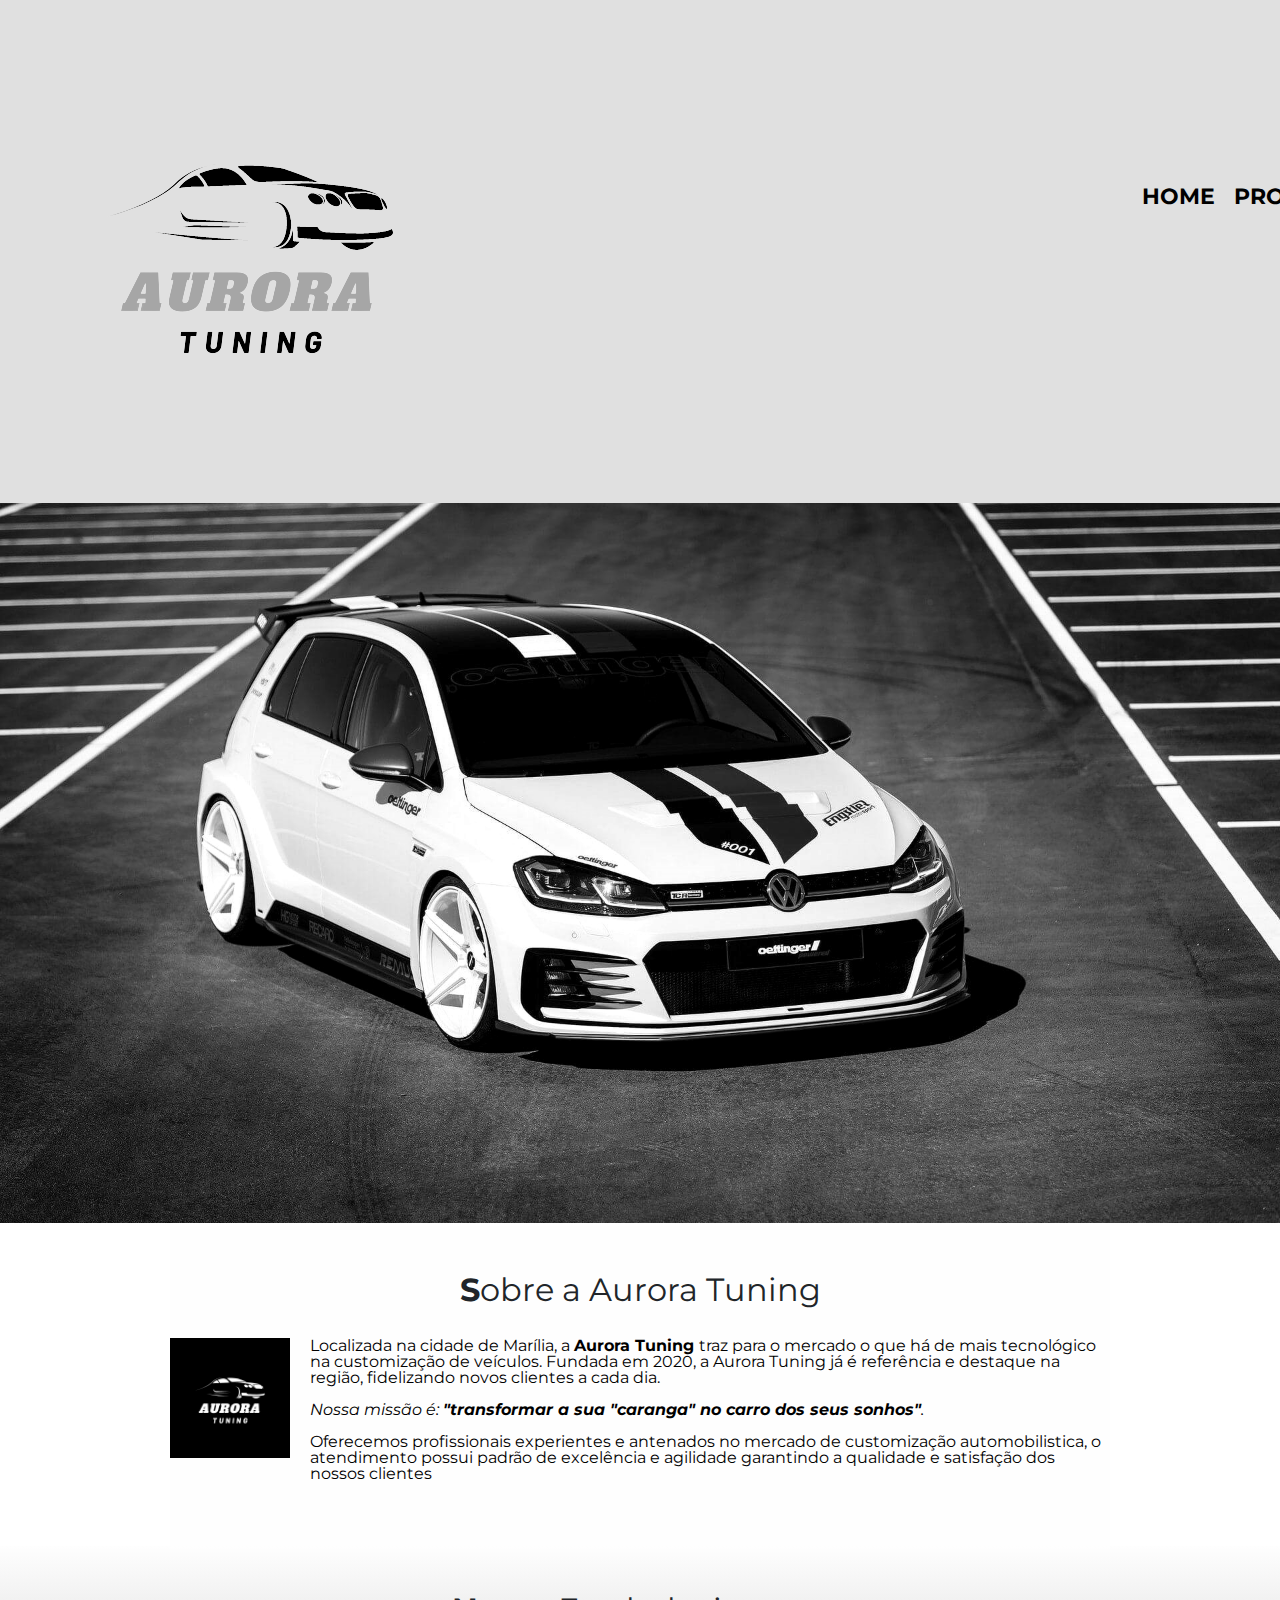
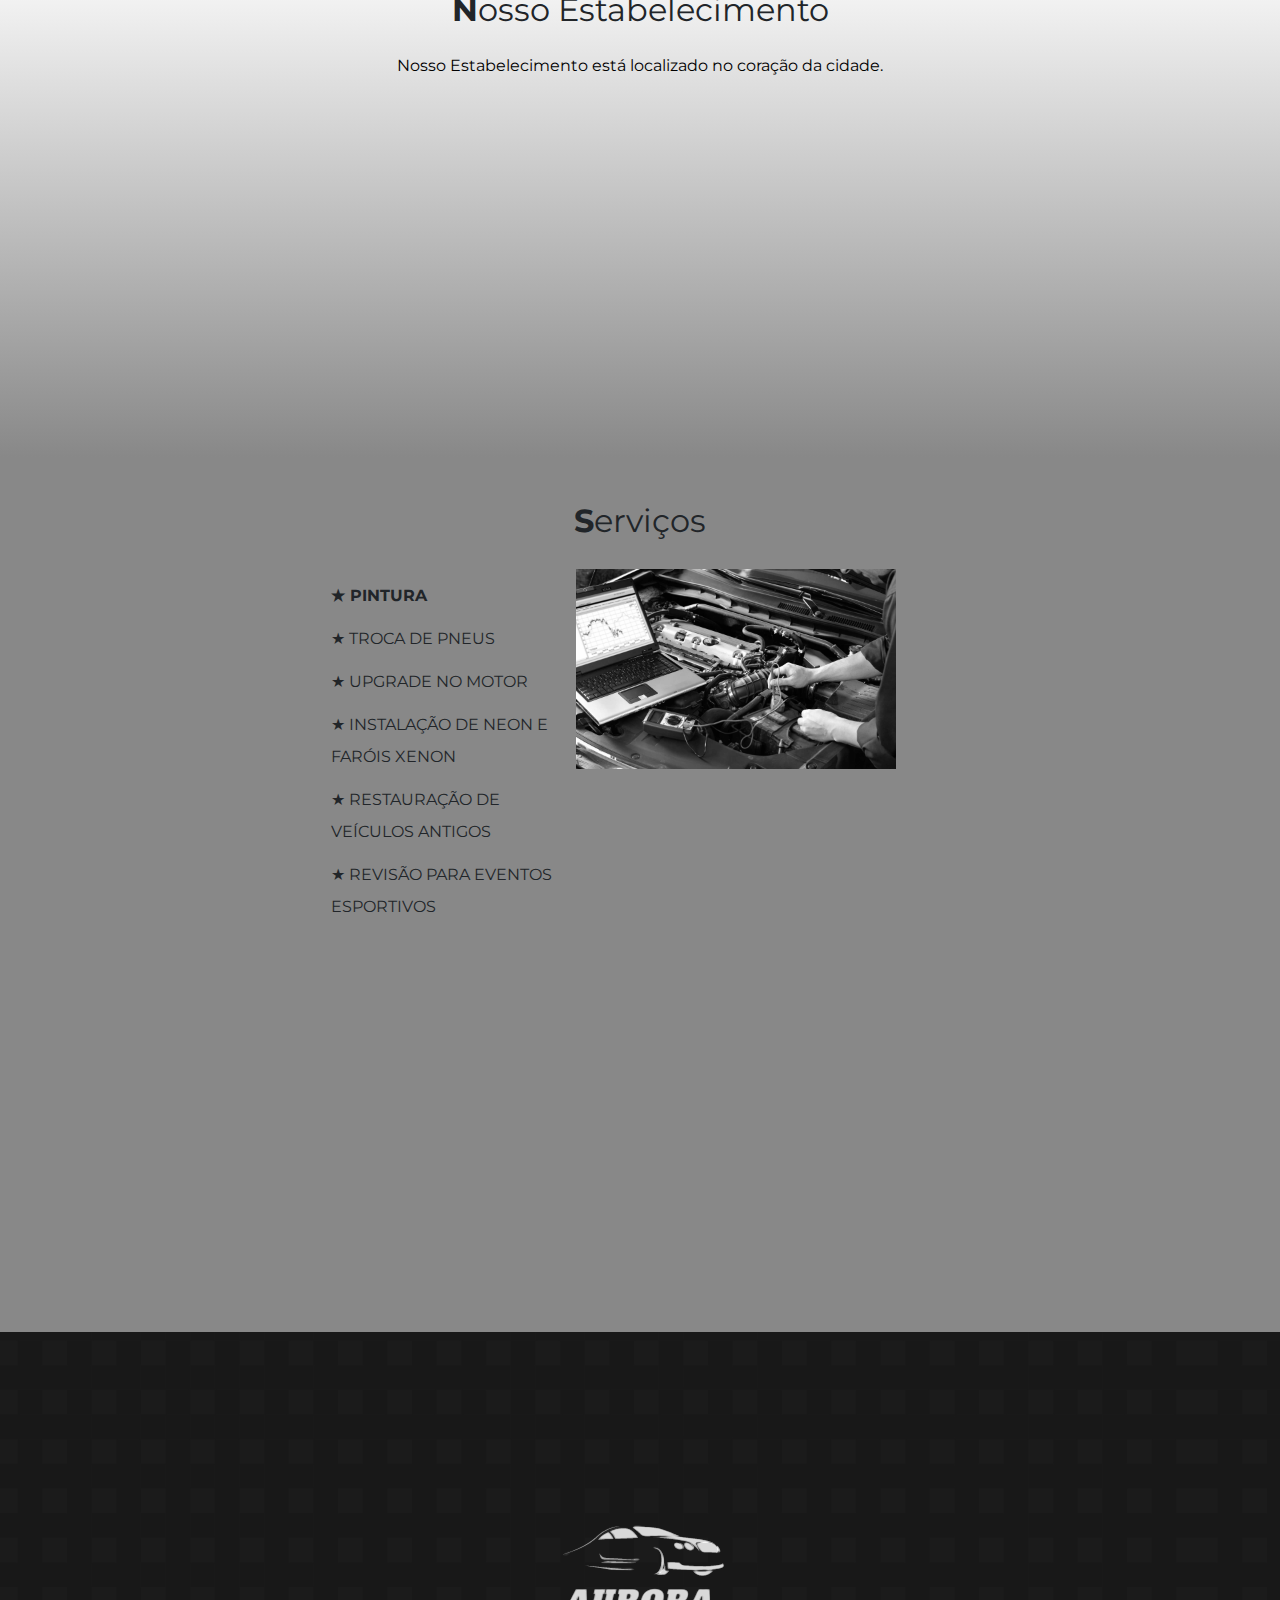
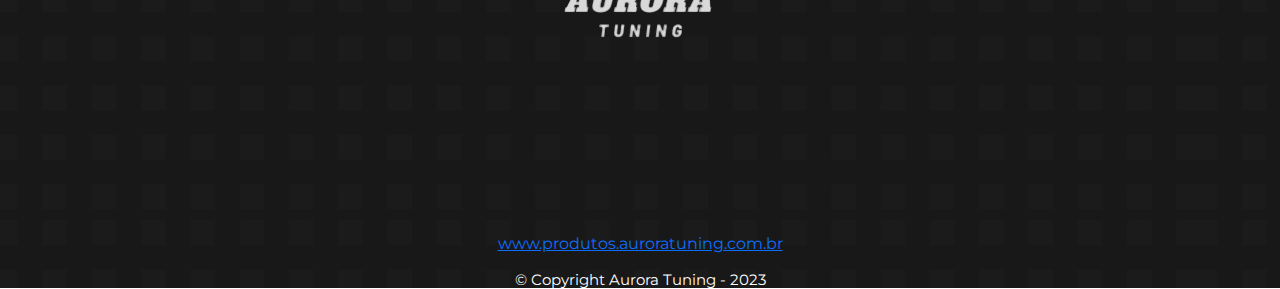
<file: index.html>
<!DOCTYPE html>
<html lang="pt-br">

<head>

    <meta charset="UTF-8">
    <meta name="viewport" content="width=device-width">
    <meta http-equiv="X-UA-Compatible" content="IE=edge">
    <meta name="viewport" content="width=device-width, initial-scale=1.0">
        <link rel="shortcut icon" href="assets/img/musclecar.ico">
    <title>AURORA TUNING</title>
    <link rel="stylesheet" type="text/css" href="assets/css/bootstrap.css">
    <link rel="stylesheet" type="text/css" href="assets/css/bootstrap.min.css">
    <link rel="stylesheet" href="assets/css/reset.css">
    <link rel="stylesheet" href="assets/css/style.css">
    <link href="https://fonts.googleapis.com/css2?family=Montserrat:wght@300&display=swap" rel="stylesheet">   
</head>

<body>
    <header>
        <div class="caixa">
        <h1><img class="img-responsive" src="assets/img/auroratuning.png"></h1>
    
        <nav>
        <ul>
           <li><a href="index.html">Home</a></li>
           <li><a href="produtos.html">Produtos</a></li>
           <li><a href="contato.html">Contato</a></li>
        
    
        </ul>
        </nav>
    </div>
    </header>

    <img class="banner" src="assets/img/banner.jpg">

    <section class="sobre">
        <h2 class="titulo-sobre">Sobre a Aurora Tuning</h2>

            <img class="logoaurora" src="assets/img/logo_aurora.png" alt="Logo Aurora.">
            
        <p>Localizada na cidade de Marília, a <strong>Aurora Tuning </strong>traz para o mercado o que há de mais tecnológico na customização de veículos.
        Fundada em 2020, a Aurora Tuning já é referência e destaque na região, fidelizando novos clientes a cada dia.</p>
            
        <p id="missao"><em>Nossa missão é: <strong>"transformar a sua "caranga" no carro dos seus sonhos"</strong>.</em></p>

        <p>Oferecemos profissionais experientes e antenados no mercado de customização automobilistica, o atendimento possui padrão de excelência e agilidade garantindo a qualidade e satisfação dos nossos clientes</p>
    </section>


    <section class="mapa">
        <h3 class="titulo-sobre"> Nosso Estabelecimento</h3>
            <p>Nosso Estabelecimento está localizado no coração da cidade.</p>
        

    <div class="mapa-conteudo">
            <iframe src="https://www.google.com/maps/embed?pb=!1m18!1m12!1m3!1d3693.545572598335!2d-49.94988956281427!3d-22.219369676130906!2m3!1f0!2f0!3f0!3m2!1i1024!2i768!4f13.1!3m3!1m2!1s0x94bfd739477606cb%3A0x2d5fe58045ccb5c1!2sR.%20Nove%20de%20Julho%2C%201457%20-%20Centro%2C%20Mar%C3%ADlia%20-%20SP%2C%2017500-120!5e0!3m2!1spt-BR!2sbr!4v1675336070577!5m2!1spt-BR!2sbr" width="100%" height="300" style="border:0;" allowfullscreen="" loading="lazy" referrerpolicy="no-referrer-when-downgrade"></iframe>
    </div>
         
    </section>

    

<section class="servicos">
        <h3 class="titulo-sobre">Serviços</h3>


        <div class="conteudo-servicos">
         <ul class="lista-servicos">
            <li class="itens">PINTURA</li>
            <li class="itens">TROCA DE PNEUS</li>
            <li class="itens">UPGRADE NO MOTOR</li>
            <li class="itens">INSTALAÇÃO DE NEON E FARÓIS XENON</li>
            <li class="itens">RESTAURAÇÃO DE VEÍCULOS ANTIGOS</li>
            <li class="itens">REVISÃO PARA EVENTOS ESPORTIVOS</li>
        </ul><img src="assets/img/oficina.jpg" class="imagem-servicos">
        </div>

        <div class="video">
            <iframe width="100%" height="315" src="https://www.youtube.com/embed/AE9ACOT9LGg" title="YouTube video player" frameborder="0" allow="accelerometer; autoplay; clipboard-write; encrypted-media; gyroscope; picture-in-picture; web-share" allowfullscreen></iframe>
        </div>
    </section>
   
    <footer>
        <img src="assets/img/logo_preto_png.png">
        <p> <a href="produtos.html">www.produtos.auroratuning.com.br</a></p> 
        <p class="copyright">&copy; Copyright Aurora Tuning - 2023</p>
    </footer>

</body>

<script src="assets/js/bootstrap.js"></script>
<script src="assets/js/bootstrap.min.js"></script>

</html>
</file>
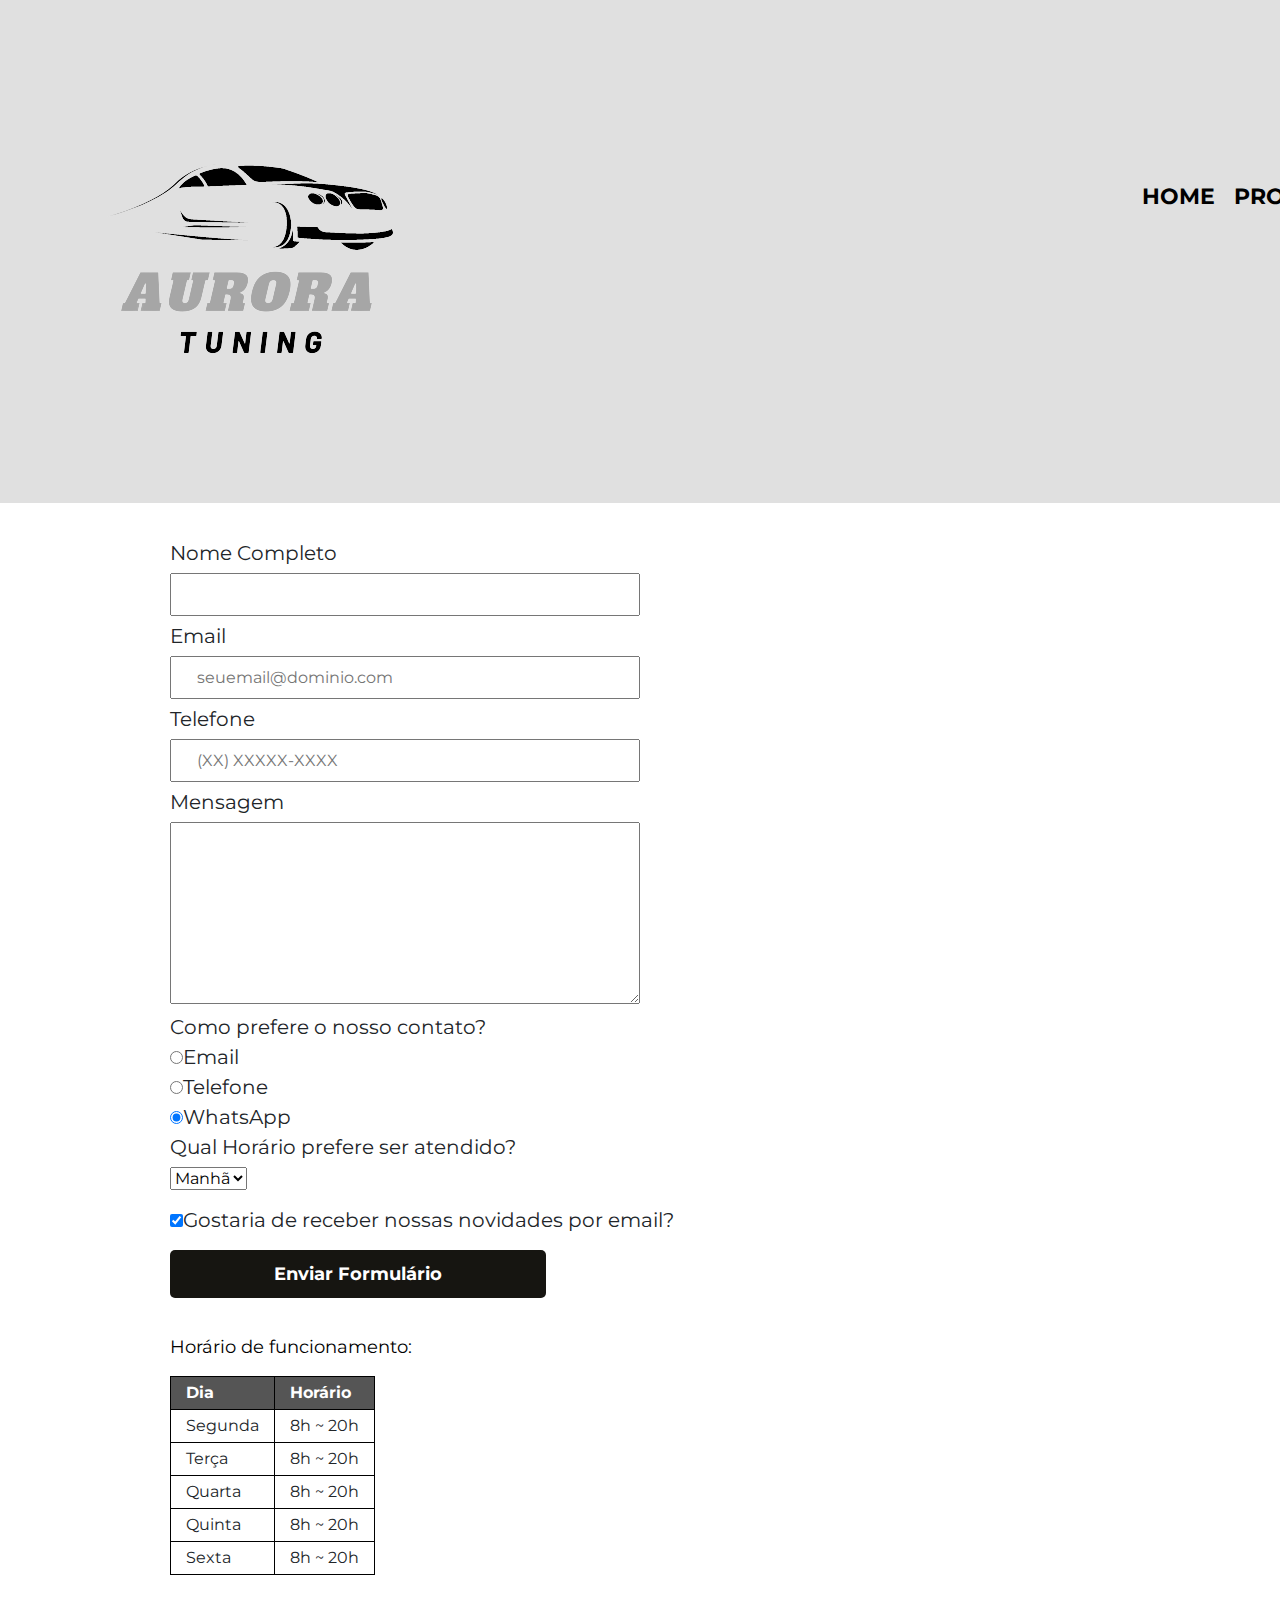
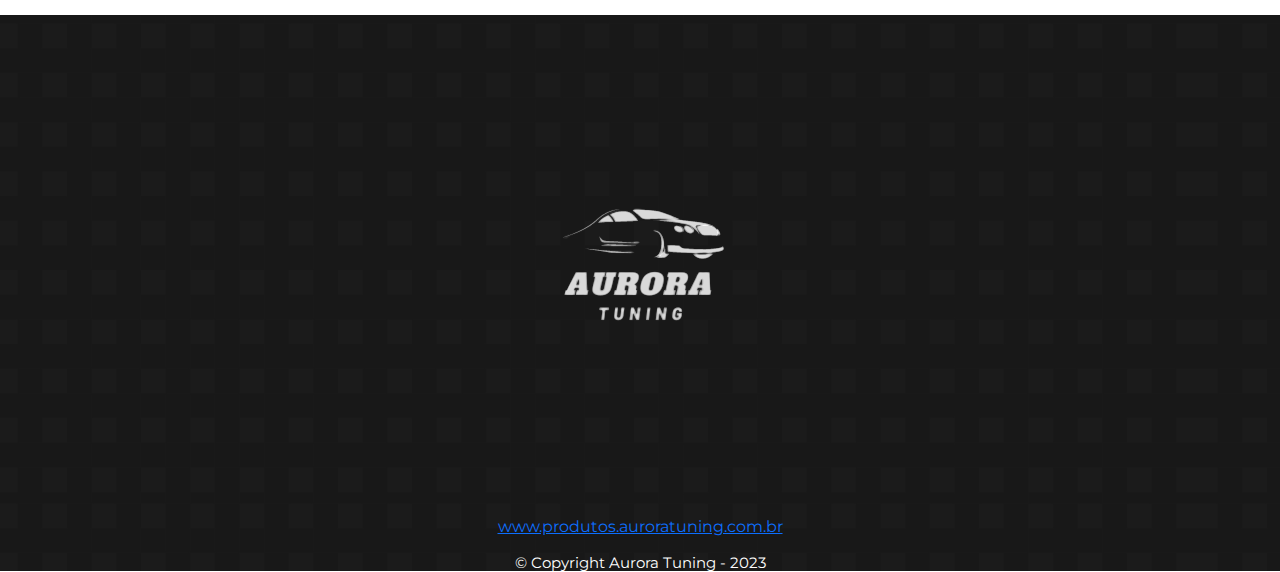
<file: contato.html>
<!DOCTYPE html>
<html lang="pt-br">
<head>
    <meta charset="UTF-8">
    <meta http-equiv="X-UA-Compatible" content="IE=edge">
    <meta name="viewport" content="width=device-width, initial-scale=1.0">
    
    
    <title>CONTATO-AURORA TUNING</title>
    <link rel="stylesheet" type="text/css" href="assets/css/bootstrap.css">
    <link rel="stylesheet" type="text/css" href="assets/css/bootstrap.min.css">
    <link rel="stylesheet" href="assets/css/reset.css">
    <link rel="stylesheet" href="assets/css/style.css">
    <link href="https://fonts.googleapis.com/css2?family=Montserrat:wght@300&display=swap" rel="stylesheet">  

</head>
<body>
    <header>
        <div class="caixa">
            <h1>
                <img src="assets/img/auroratuning.png" alt="Logo da Barbearia">
            </h1>
            <nav>
                <ul>
                    <li><a href="index.html">Home</a></li>
                    <li><a href="produtos.html">Produtos</a></li>
                    <li><a href="contato.html">Contato</a></li>
                </ul>
            </nav>
        </div>
    </header>

    <main>
        <form>
            <label for="nomecompleto">Nome Completo</label>
            <input type="text" id="nomecompleto" class="input-padrao" required> 

            <label for="email">Email</label>
            <input type="email" id="email" class="input-padrao" required placeholder="seuemail@dominio.com">

            <label for="telefone">Telefone</label>
            <input type="tel" id="telefone" class="input-padrao" required placeholder="(XX) XXXXX-XXXX">

            <label for="mensagem">Mensagem</label>
            <textarea cols="70" rows="10" id="mensagem" class="input-padrao" required></textarea >


<fieldset>
         <legend>Como prefere o nosso contato?</legend>
        <label for="radio-email"> <input type="radio" name="contato" value="email" id="radio-email">Email</label>
       

        <label for="radio-telefone"><input type="radio" name="contato" value="telefone" id="radio-telefone">Telefone</label>
        

        <label for="radio-whatsapp"><input type="radio" name="contato" value="whatsapp" id="radio-whatsapp" checked >WhatsApp</label>
        
</fieldset>

<fieldset>
     <legend>Qual Horário prefere ser atendido?</legend>
    <select>
    <option> Manhã</option>
    <option> Tarde</option>
    <option> Noite</option>
    </select>
</fieldset>   


    <label class="checkbox"><input type="checkbox" checked>Gostaria de receber nossas novidades por email?</label>




        <input type="submit" value="Enviar Formulário" class="enviar">
</form>


<p class="horario-funcionamento">Horário de funcionamento:</p>

<table>
    <thead>
        <tr>
            <th>Dia</th>
            <th>Horário</th>
        </tr>
    </thead>
     <tbody>
        <tr>
           <td>Segunda</td>
           <td>8h ~ 20h</td>
        </tr>

        <tr>
           <td>Terça</td>
           <td>8h ~ 20h</td>
        </tr>

        <tr>
           <td>Quarta</td>
           <td>8h ~ 20h</td>
        </tr>

        <tr>
           <td>Quinta</td>
           <td>8h ~ 20h</td>
        </tr>

         <tr>
           <td>Sexta</td>
           <td>8h ~ 20h</td>
         </tr>
    </tbody>
</table>

</main>




<footer>
    <img src="assets/img/logo_preto_png.png" alt="Logo da Barbearia Alura">
    <p> <a href="produtos.html">www.produtos.auroratuning.com.br</a></p> 
    <p class="copyright">&copy; Copyright Aurora Tuning - 2023</p>
    </footer>
</body>

<script src="assets/js/bootstrap.js"></script>
<script src="assets/js/bootstrap.min.js"></script>


</html>
</file>
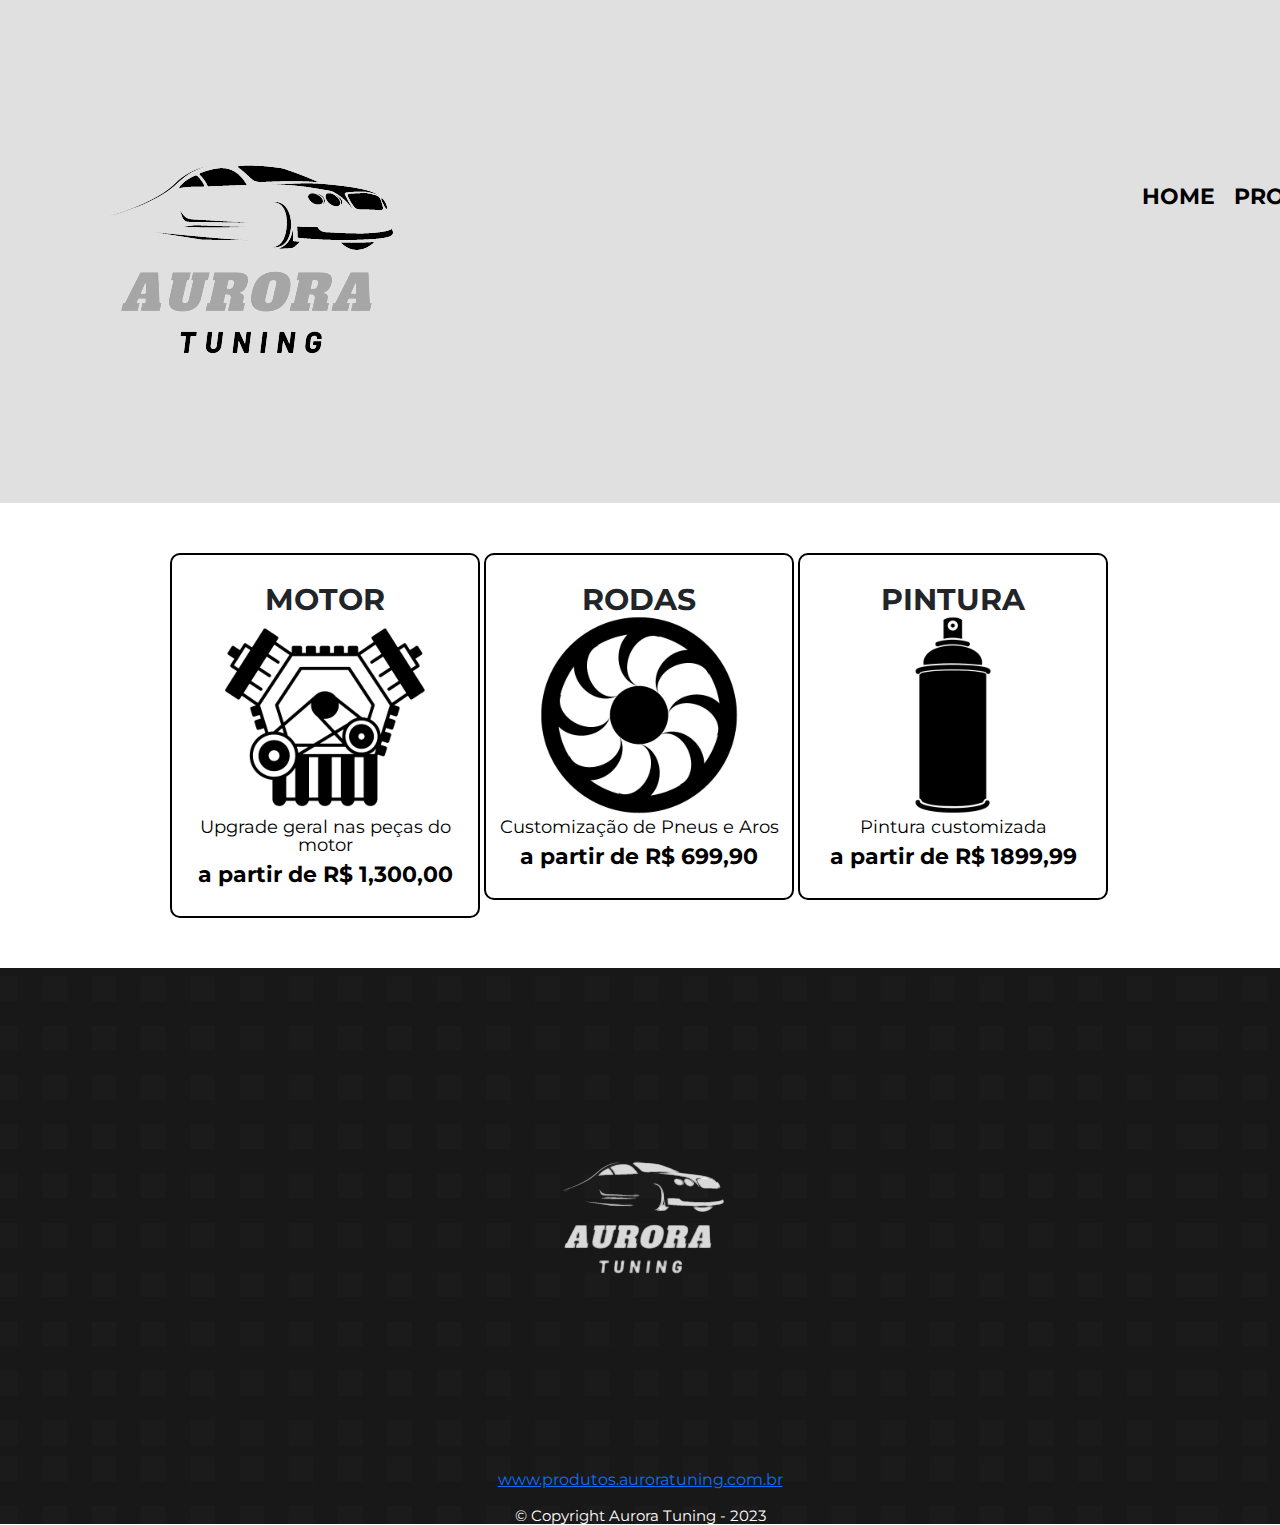
<file: produtos.html>
<!DOCTYPE html>
<html lang="pt-br">
<head>
    <meta charset="UTF-8">
    <meta http-equiv="X-UA-Compatible" content="IE=edge">
    <meta name="viewport" content="width=device-width, initial-scale=1.0">
    
    
    <title>SERVIÇOS-AURORA TUNING</title>
    <link rel="stylesheet" type="text/css" href="assets/css/bootstrap.css">
    <link rel="stylesheet" type="text/css" href="assets/css/bootstrap.min.css">
    <link rel="stylesheet" href="assets/css/reset.css">
    <link rel="stylesheet" href="assets/css/style.css">
    <link href="https://fonts.googleapis.com/css2?family=Montserrat:wght@300&display=swap" rel="stylesheet"> 

</head>
<body>
    <header>
    <div class="caixa">
    <h1><img src="assets/img/auroratuning.png"></h1>

    <nav>
    <ul>
       <li><a href="index.html">Home</a></li>
       <li><a href="produtos.html">Produtos</a></li>
       <li><a href="contato.html">Contato</a></li>
    

    </ul>
    </nav>
</div>
</header>

        
        <main>
             <ul class="produtos"> 
                <li>
                    <h2>MOTOR</h2>
                    <img src="assets/img/motor3.png" width="200" height="200">
                    <p class="produto-descricao">Upgrade geral nas peças do motor</p>
                    <p class="produto-preco">a partir de R$ 1,300,00</p>
                    
                </li>
                 <li>
                    <h2>RODAS</h2>
                    <img src="assets/img/rodas3.png" width="200" height="200">
                    <p class="produto-descricao">Customização de Pneus e Aros</p>
                    <p class="produto-preco">a partir de R$ 699,90</p>
                </li>
                 <li>
                    <h2>PINTURA</h2>
                    <img src="assets/img/pintura.png" width="200" height="200">
                    <p class="produto-descricao">Pintura customizada</p>
                    <p class="produto-preco">a partir de R$ 1899,99</p>
                </li>
             </ul>
        </main>
     
    <footer>
        <img src="assets/img/logo_preto_png.png">
        <p> <a href="produtos.html">www.produtos.auroratuning.com.br</a></p> 
        <p class="copyright">&copy; Copyright Aurora Tuning - 2023</p>
        </footer>
    </body>

    <script src="assets/js/bootstrap.js"></script>
    <script src="assets/js/bootstrap.min.js"></script>

    
</html>
</file>
<file: assets/css/style.css>
body {
    font-family: 'Montserrat', sans-serif;
}


header {

    background: #afafaf63;
    padding: 0px;


}

.caixa{
    position: relative;
    width: 1500px;
    margin: 0 auto;

    
}

nav {

position: absolute;
top: 110px;
right: 0;



}

nav li {


    display: inline;
    margin: 0 0 0 15px;
    font-size: 110px;

    
}

nav a {

text-transform: uppercase;
color: #000000;
font-weight: bold;
font-size: 22px;
text-decoration: none;
}

nav a:hover {

color: royalblue;
text-decoration: underline;


}



.produtos {
    width: 940px;
    margin: 0 auto;
    padding: 50px 0;
}

.produtos li {

    display: inline-block;
    text-align: center;
    width: 310px;
    vertical-align: top;
    padding: 30px 0px;
    box-sizing: border-box;
    border: 2px solid #000000;
    border-radius: 10px;
}


.produtos li:hover
 {
    border-color: royalblue;
    


}

.produtos li:active

{

    border-color: #088c19;
}

.produtos li:hover h2 {

    font-size: 34px;
}

.produtos h2{

font-size: 30px;
font-weight: bold;

}

.produto-descricao {

font-size: 18px;

} 
.produto-preco {


    font-size: 22px;
    font-weight: bold;
    margin-top: 10px;
}

footer {

    text-align: center;
    background-image: url(../img/bg.png);
    padding: 1px 0;

}

.copyright {

color: #FFFFFF;
font-size: 15px;
margin: 20px 0 0;

}

main  {
    width: 940px;
    margin: 0 auto;
}

form {

margin: 40px 0;

}


form label, form legend {
    display: block;
    font-size: 20px;
    margin: 0 0 10px;
}

.input-padrao {
    margin: 0 0 10px;
    padding: 10px 25px;
    width: 50%;
}

.checkbox {
    margin: 20px 0;
}

p {
    color: rgb(0, 0, 0);
}

form p {

    color: blue;
}

.enviar {
    width: 40%;
    padding: 15px 0;
    background: rgb(22, 21, 17);
    color: white;
    font-weight: bold;
    font-size: 18px;
    border: none;
    border-radius: 5px;
    transition: 1s all;
    cursor: pointer;
}

.enviar:hover {

     background-color: royalblue;
     transform: scale(1.1);

}

.horario-funcionamento {
    font-size: 18px;
}


table {
    margin: 20px 0 40px;
}

thead {
    background: #555555; 
    color:white;
    font-weight: bold;
}

td, th {
    border: 1px solid #000000;   
    padding: 8px 15px;
}


/* CSS DO HOME */


.banner {

    width: 100%;
}

.titulo-sobre {

    text-align: center;
    font-size: 2em;
    margin: 0 0 1em;
    clear: left;
    


}

.titulo-sobre::first-letter {

    font-weight: bold;
}


.sobre {
    padding: 3em 0;
    background: #FEFEFE;
    width: 940px;
    margin: 0 auto;
}

.sobre p {
margin: 0 0 1em;

}

.sobre strong {
    font-weight: bold;
}

.sobre em {
    font-style: italic;
}

.logoaurora {
    width: 120px;
    float: left;
    margin: 0 20px 20px 0;
}

.mapa {
    padding: 3em 0;
    background: linear-gradient(#FEFEFE, #888888);

    
        
    }

.mapa-conteudo {

    width: 940px;
    margin: 0 auto;
    
    
}

    
.mapa p {
    
        margin: 0 0 2em;
        text-align: center;
    }

.servicos {

    padding: 3em 0;
    background: #888888;
    
}

.conteudo-servicos {
width: 640px;
margin: 0 auto;


}

.lista-servicos{
    width: 40%;
    display: inline-block;
    vertical-align: top;
   

}


.itens {

    line-height: 2;
    margin: 11px;
    

}

.itens:first-child {
    font-weight: bold;


}

.itens::before {

content: "★ ";

}



.imagem-servicos {
    width: 50%;
    opacity: 1;
    transition: 400ms;
    
}


.imagem-servicos:hover {
    opacity: 0.3;

}

.video {

width: 560px;
margin: 1em auto;

}

@media (max-width: 480px) {
    .caixa, .sobre, .conteudo-servicos, .mapa-conteudo, .video {
        width: auto;
    }

    h1 {

        text-align: center;

    }

    nav {

        position: static;
    }

    .lista-servicos, .imagem-servicos {

        width: 100%;
    }
        
}
</file>
